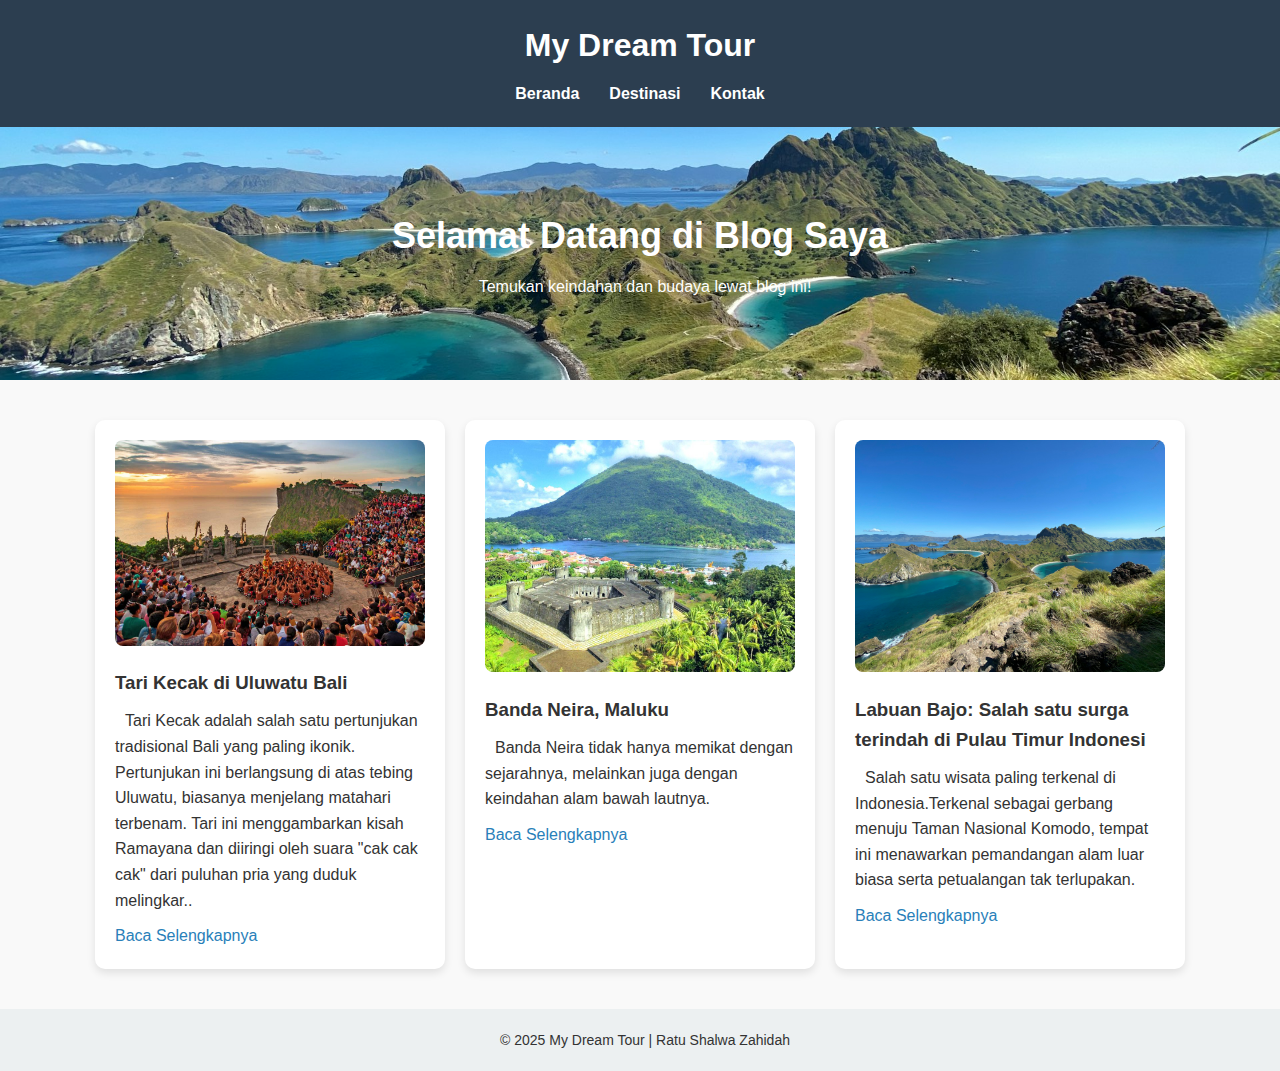
<file: index.html>
<!DOCTYPE html>
<html lang="id">
<head>
    <meta charset="UTF-8">
    <meta name="viewport" content="width=device-width, initial-scale=1.0">
    <title>Blog Wisata </title>
    <link rel="stylesheet" href="https://cdnjs.cloudflare.com/ajax/libs/font-awesome/6.7.2/css/all.min.css">
    <link rel="stylesheet" href="style.css">
</head>
<body>
    <header>
        <h1>My Dream Tour</h1>
        <nav>
            <ul>
                <li><a href="home.html">Beranda</a></li>
                <li><a href="destinasi.html">Destinasi</a></li>
                <li><a href="kontak.html">Kontak</a></li>

            </ul>
        </nav>
    </header>

    <main>
        <section class="hero">
            <h2>Selamat Datang di Blog Saya</h2>
            <p>Temukan keindahan dan budaya lewat blog ini!</p>
        </section>

        <section class="blog-posts">
            <article>
                <img src="kecak.jpg" alt="Kecak Bali">
                <h3>Tari Kecak di Uluwatu Bali</h3>
                <p>Tari Kecak adalah salah satu pertunjukan tradisional Bali yang paling ikonik. 
                  Pertunjukan ini berlangsung di atas tebing Uluwatu, biasanya menjelang matahari terbenam. 
                  Tari ini menggambarkan kisah Ramayana dan diiringi oleh suara "cak cak cak" dari puluhan pria yang duduk melingkar..</p>
                <a href="kecak.html">Baca Selengkapnya</a>
            </article>

            <article>
                <img src="bandaneira.jpg" alt="banda neira">
                <h3>Banda Neira, Maluku</h3>
                <p>Banda Neira tidak hanya memikat dengan sejarahnya, melainkan juga dengan keindahan alam bawah lautnya.</p>
                <a href="banda.html">Baca Selengkapnya</a>
            </article>

            <article>
                <img src="labuanbajo.jpg" alt="Labuan Bajo">
                <h3>Labuan Bajo: Salah satu surga terindah di Pulau Timur Indonesi</h3>
                <p>Salah satu wisata paling terkenal di Indonesia.Terkenal sebagai gerbang menuju Taman Nasional Komodo, 
                  tempat ini menawarkan pemandangan alam luar biasa serta petualangan tak terlupakan.</p>
                <a href="labuanbajo.html">Baca Selengkapnya</a>
            </article>
        </section>
    </main>

    <footer>
        <p>&copy; 2025 My Dream Tour | Ratu Shalwa Zahidah</p>
    </footer>
</body>
</html>
</file>
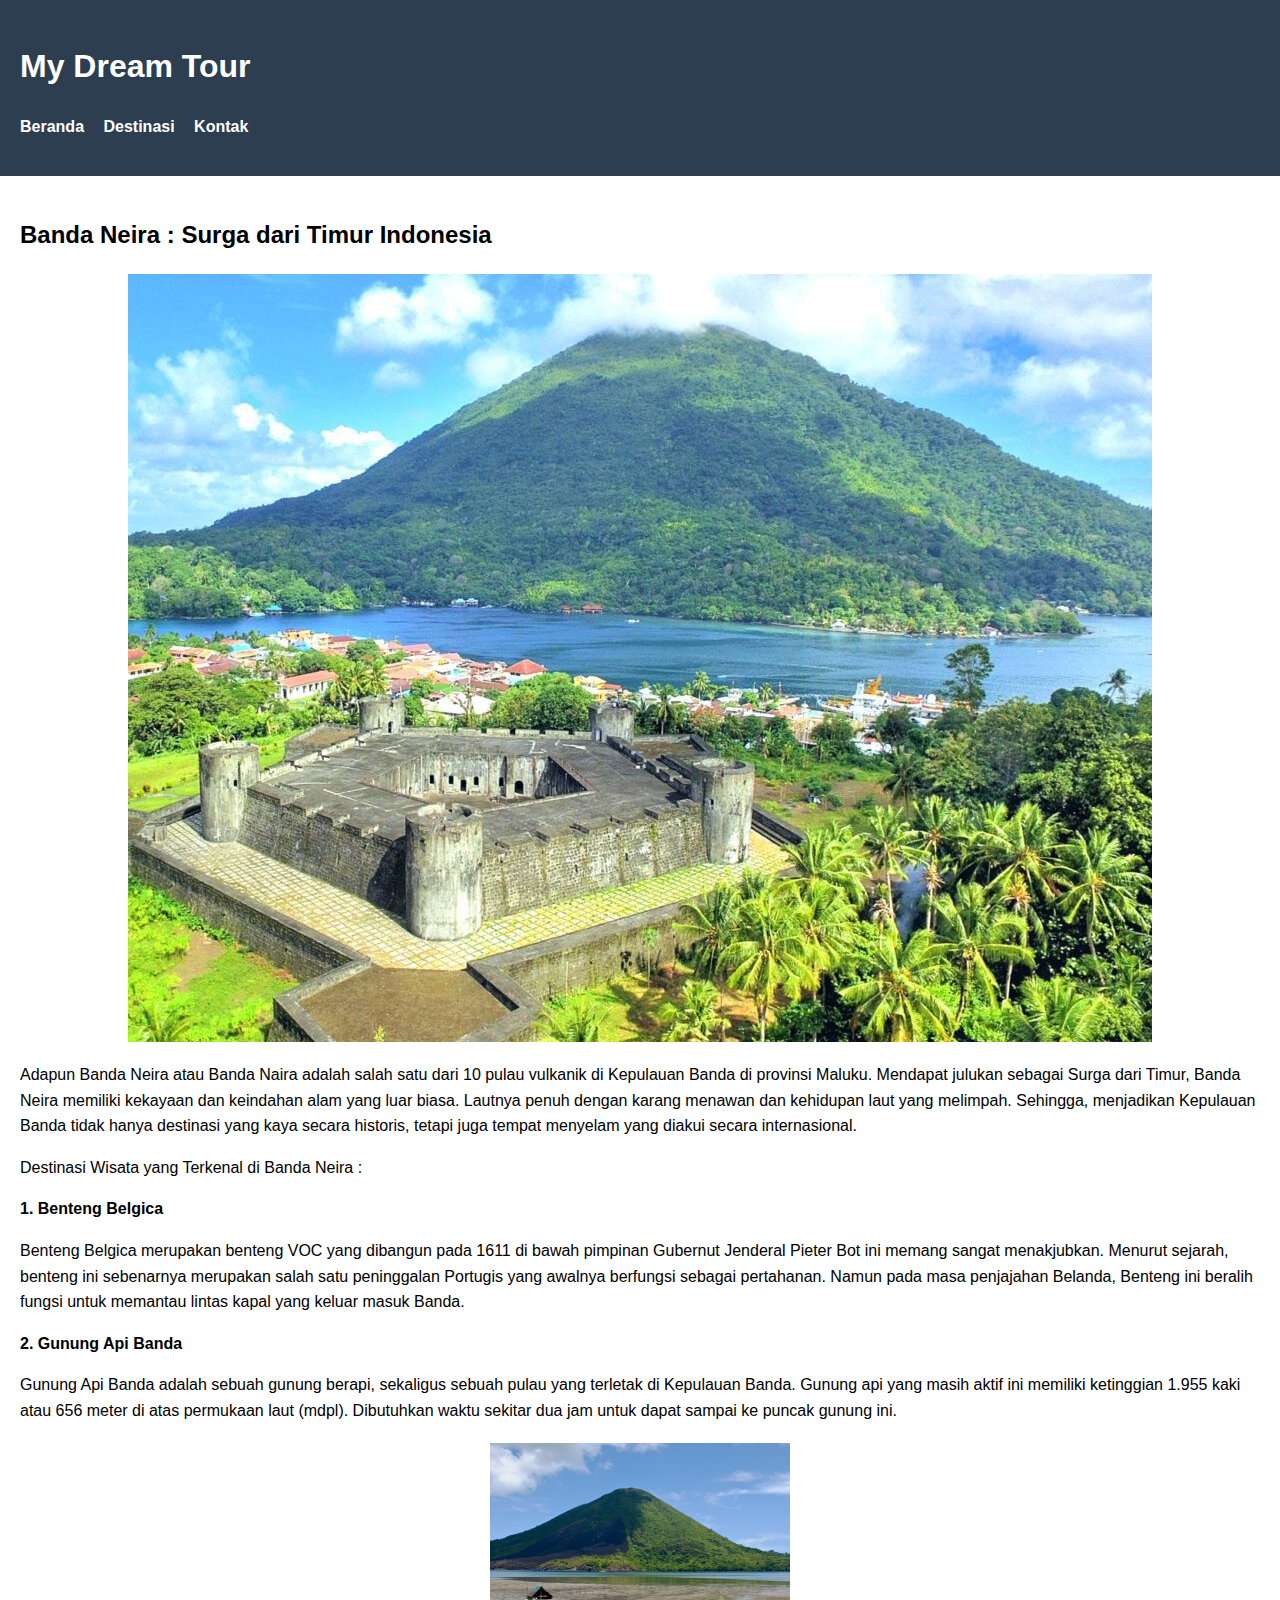
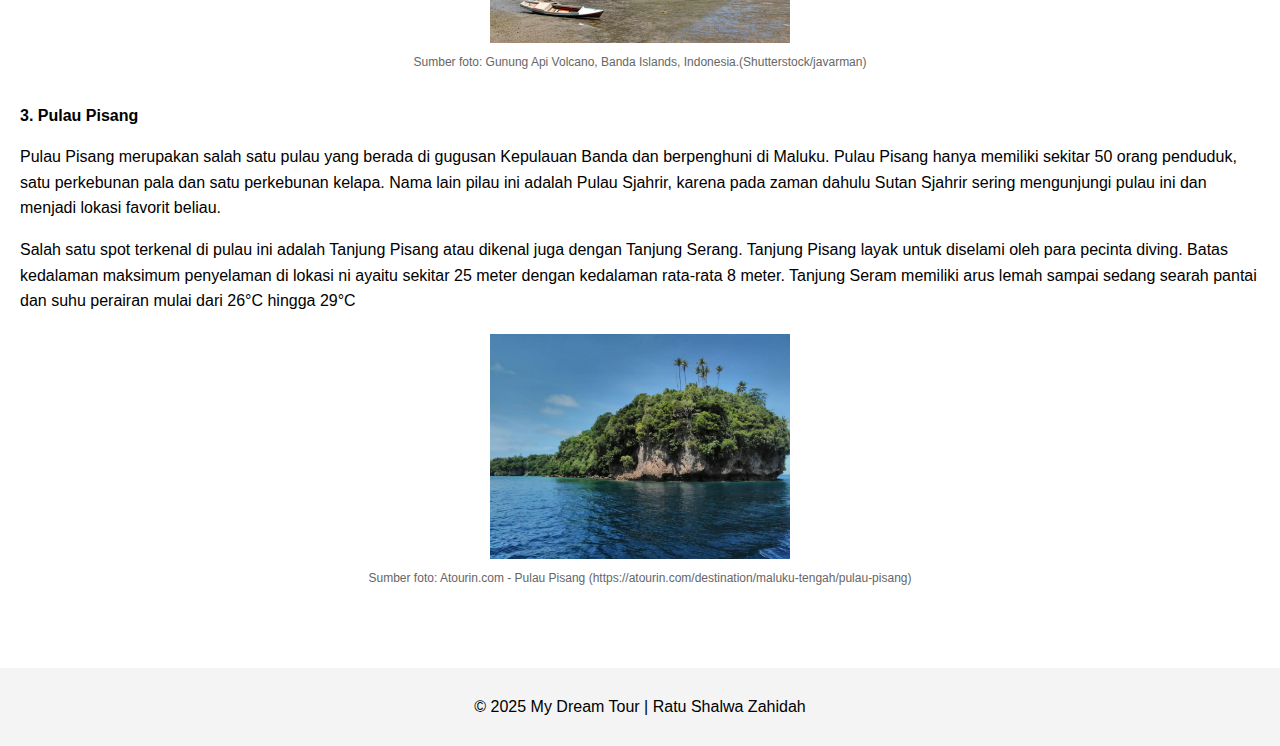
<file: banda.html>
<!DOCTYPE html>
<html lang="id">
<head>
  <meta charset="UTF-8">
  <title>Banda Neira, Maluku</title>
  <style>
  body {
    font-family: Arial, sans-serif;
    margin: 0;
    padding: 0;
    line-height: 1.6;
  }

  header {
    background-color: #2c3e50;
    color: white;
    padding: 20px;
      ext-align: center;
  }

  nav ul {
    list-style: none;
    padding: 0;
  }

  nav ul li {
    display: inline;
    margin-right: 15px;
  }

  nav ul li a {
    color: white;
    text-decoration: none;
    font-weight: bold;
  }

  main {
    padding: 20px;
  }

  img {
    max-width: 100%;
    height: auto;
    display: block;
    margin: 20px auto;
  }

  .gambar-kecil {
    width: 300px;
  }

  footer {
    background-color: #f4f4f4;
    text-align: center;
    padding: 10px;
    margin-top: 30px;
  }

  .credit {
    font-size: 12px;
    color: #666;
    text-align: center;
    margin-top: -10px;
    margin-bottom: 30px;
  }

  </style>
</head>
<body>
  <header>
    <h1>My Dream Tour</h1>
    <nav>
      <ul>
        <li><a href="index.html">Beranda</a></li>
        <li><a href="#">Destinasi</a></li>
        <li><a href="#">Kontak</a></li>
      </ul>
    </nav>
  </header>

  <main class="artikel-lengkap">
    <h2>Banda Neira : Surga dari Timur Indonesia</h2>
    <img src="bandaneira.jpg" alt="Banda Neira">
    <p>
      Adapun Banda Neira atau Banda Naira adalah salah satu dari 10 pulau vulkanik di Kepulauan Banda di provinsi Maluku. 
      Mendapat julukan sebagai Surga dari Timur, Banda Neira memiliki kekayaan dan keindahan alam yang luar biasa.
      Lautnya penuh dengan karang menawan dan kehidupan laut yang melimpah. Sehingga, menjadikan Kepulauan Banda tidak hanya destinasi yang kaya secara historis, tetapi juga tempat menyelam yang diakui secara internasional.
    </p>
    <p>Destinasi Wisata yang Terkenal di Banda Neira :</p>
    <p><strong>1. Benteng Belgica</strong></p>
    <p>Benteng Belgica merupakan benteng VOC yang dibangun pada 1611 di bawah
      pimpinan Gubernut Jenderal Pieter Bot ini memang sangat menakjubkan.
      Menurut sejarah, benteng ini sebenarnya merupakan salah satu peninggalan
      Portugis yang awalnya berfungsi sebagai pertahanan. Namun pada masa penjajahan
      Belanda, Benteng ini beralih fungsi untuk memantau lintas kapal yang keluar masuk Banda.</p>

    <p><strong>2. Gunung Api Banda</strong></p>
    <p>Gunung Api Banda adalah sebuah gunung berapi, sekaligus sebuah pulau yang terletak
      di Kepulauan Banda. Gunung api yang masih aktif ini memiliki ketinggian 1.955 kaki atau 656 meter 
      di atas permukaan laut (mdpl). Dibutuhkan waktu sekitar dua jam untuk dapat sampai ke puncak gunung ini.
    </p>
    <img src="gunungbanda.jpg" alt="gunung" class="gambar-kecil">
    <p class="credit">Sumber foto: Gunung Api Volcano, Banda Islands, Indonesia.(Shutterstock/javarman)</p>

    <p><strong>3. Pulau Pisang</strong></p>
    <p>Pulau Pisang merupakan salah satu pulau yang berada di gugusan Kepulauan Banda dan berpenghuni di Maluku.
      Pulau Pisang hanya memiliki sekitar 50 orang penduduk, satu perkebunan pala dan satu perkebunan kelapa.
      Nama lain pilau ini adalah Pulau Sjahrir, karena pada zaman dahulu Sutan Sjahrir sering
      mengunjungi pulau ini dan menjadi lokasi favorit beliau.
    </p>
    <p>Salah satu spot terkenal di pulau ini adalah Tanjung Pisang atau dikenal juga dengan Tanjung Serang. 
      Tanjung Pisang layak untuk diselami oleh para pecinta diving. Batas kedalaman maksimum penyelaman di lokasi ni ayaitu sekitar 25 meter dengan kedalaman rata-rata 8 meter. 
      Tanjung Seram memiliki arus lemah sampai sedang searah pantai dan suhu perairan mulai dari 26°C hingga 29°C</p>
      <img src="pulau.jpg" alt="pulau" class="gambar-kecil">
      <p class="credit">Sumber foto: Atourin.com - Pulau Pisang (https://atourin.com/destination/maluku-tengah/pulau-pisang)</p>
  </main>

  <footer>
    <p>&copy; 2025 My Dream Tour | Ratu Shalwa Zahidah</p>
  </footer>
</body>
</html>
</file>
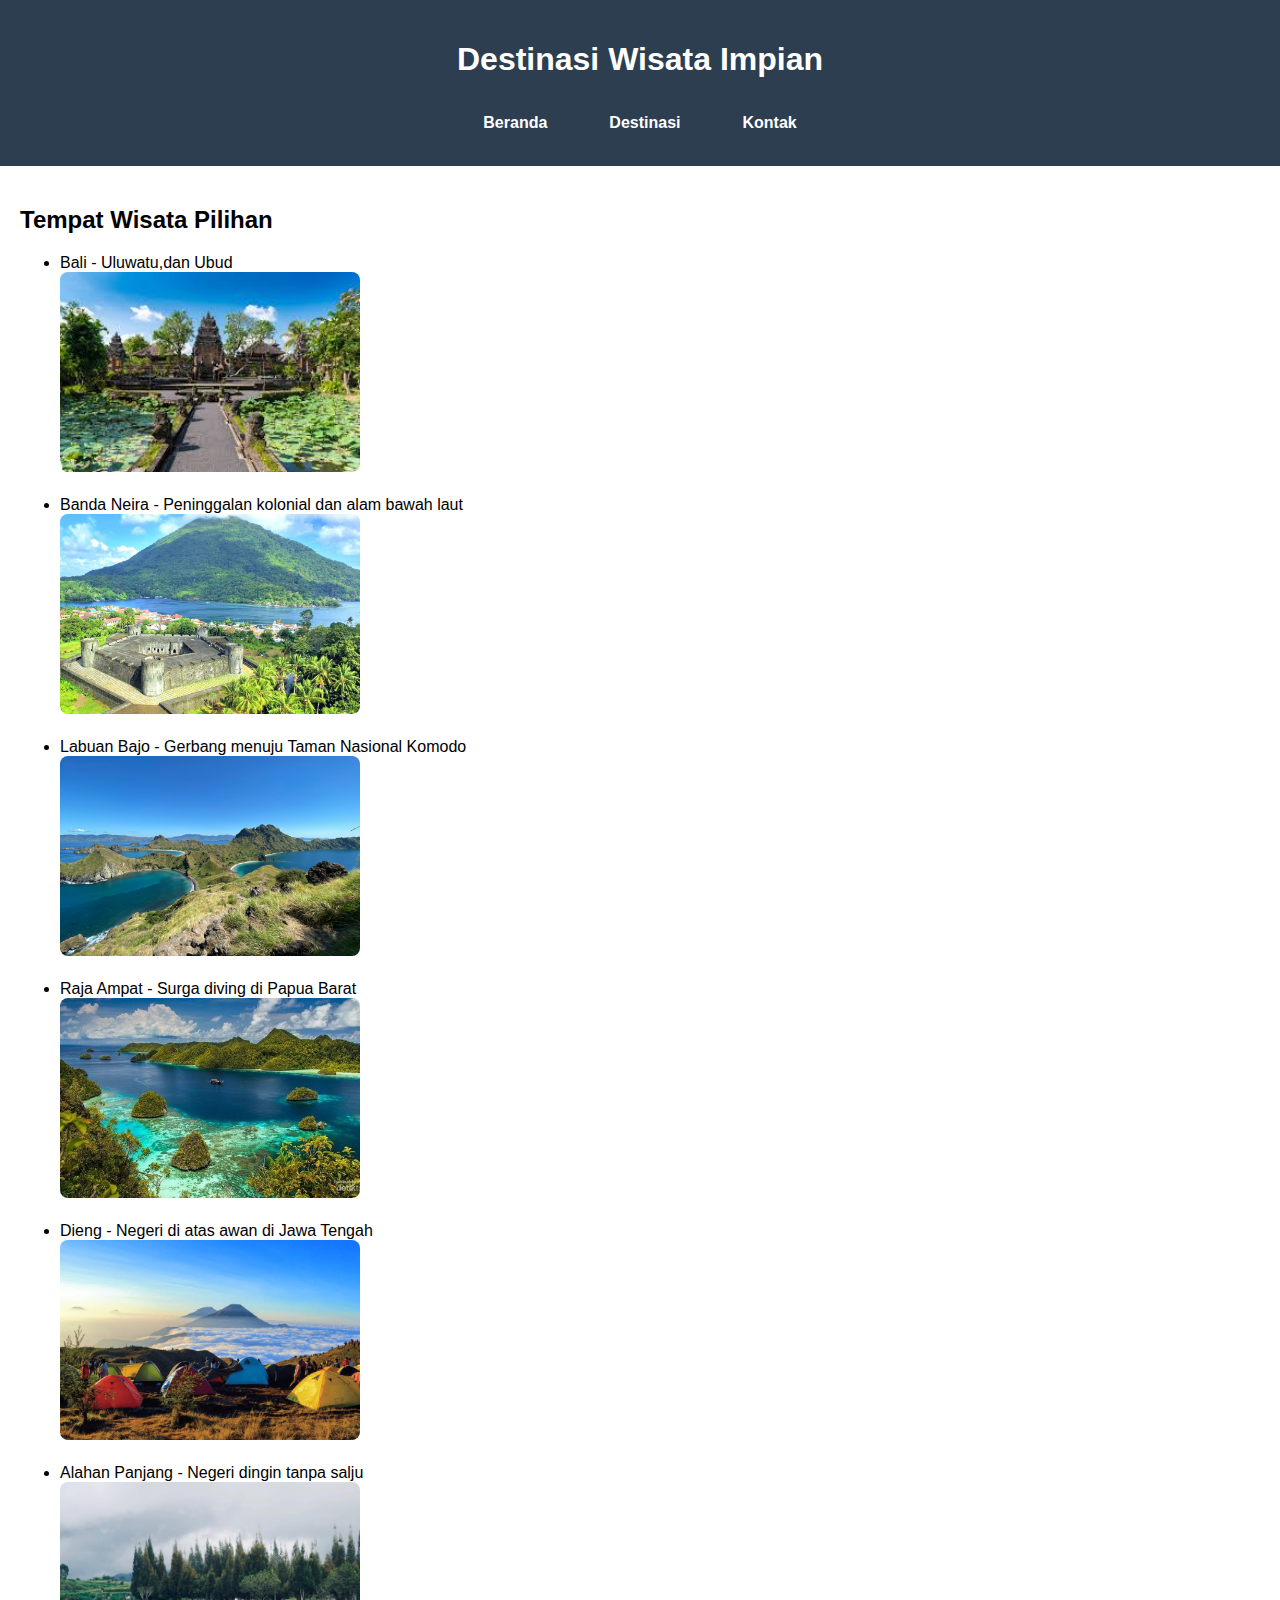
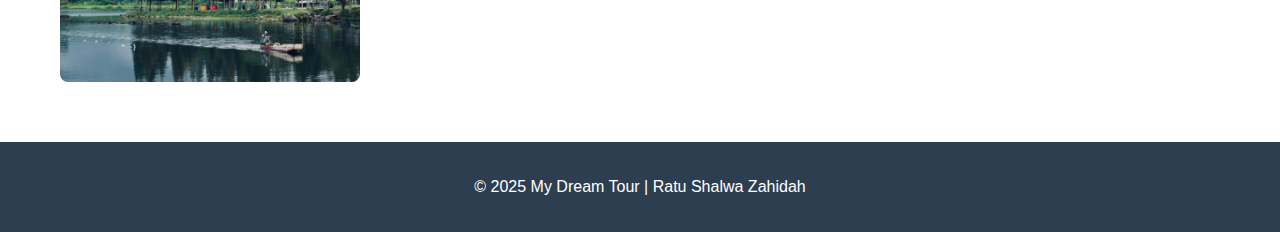
<file: destinasi.html>
<!DOCTYPE html>
<html lang="id">
<head>
  <meta charset="UTF-8">
  <title>Destinasi Wisata</title>
  <style>
    body {
      font-family: Arial, sans-serif;
      margin: 0;
      
    }

    header, footer {
      background-color: #2c3e50;
      color: white;
      text-align: center;
      padding: 20px;
    }

    nav ul {
      list-style: none;
      margin: 0;
      padding: 0;
      display: flex;
      justify-content: center;
      background-color: #2c3e50;
    }

    nav ul li {
      margin: 0 15px;
    }

    nav ul li a {
      color: white;
      text-decoration: none;
      font-weight: bold;
      padding: 14px 16px;
      display: block;
    }

    nav ul li a:hover {
      background-color: #2c3e50;
    }

    main {
      padding: 20px;
    }

    ul {
      list-style-type: disc;
      padding-left: 40px;
    }

    main img{
      width: 300px;
      height: 200px;
      object-fit: cover;
      margin-bottom: 20px;
      border-radius: 8px;
    }
  </style>
</head>
<body>
  <header>
    <h1>Destinasi Wisata Impian</h1>
    <nav>
      <ul>
        <li><a href="index.html">Beranda</a></li>
        <li><a href="destinasi.html">Destinasi</a></li>
        <li><a href="kontak.html">Kontak</a></li>
      </ul>
    </nav>
  </header>

  <main>
    <h2>Tempat Wisata Pilihan</h2>
    <ul>
      <li>Bali - Uluwatu,dan Ubud</li>
      <img src="ubud.jpg" alt="ubud">
      <li>Banda Neira - Peninggalan kolonial dan alam bawah laut</li>
      <img src="bandaneira.jpg" alt="ubud">
      <li>Labuan Bajo - Gerbang menuju Taman Nasional Komodo</li>
      <img src="labuanbajo.jpg" alt="bajo">
      <li>Raja Ampat - Surga diving di Papua Barat</li>
      <img src="rajaampat.jpeg" alt="rajaampat">
      <li>Dieng - Negeri di atas awan di Jawa Tengah</li>
      <img src="dieng.png" alt="dieng">
      <li>Alahan Panjang - Negeri dingin tanpa salju</li>
      <img src="alahan.jpg" alt="alahan">
    </ul>
  </main>

  <footer>
    <p>&copy; 2025 My Dream Tour | Ratu Shalwa Zahidah</p>
  </footer>
</body>
</html>
</file>
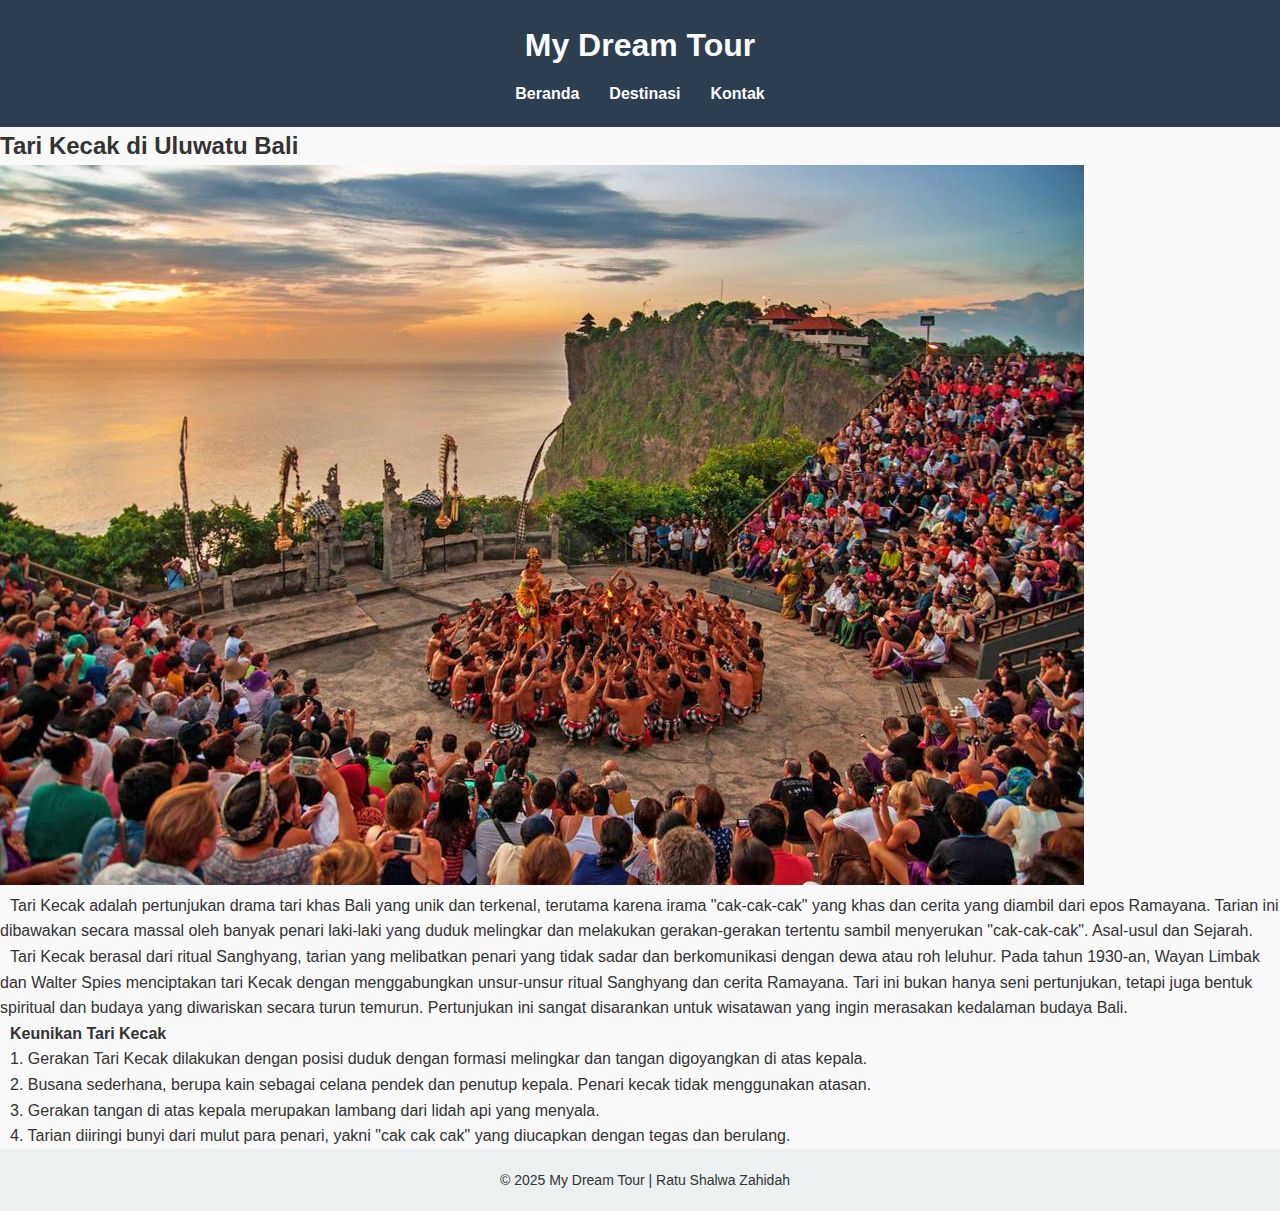
<file: kecak.html>
<!DOCTYPE html>
<html lang="id">
<head>
  <meta charset="UTF-8">
  <title>Tari Kecak di Uluwatu</title>
  <link rel="stylesheet" href="style.css">
</head>
<body>
  <header>
    <h1>My Dream Tour</h1>
    <nav>
      <ul>
        <li><a href="index.html">Beranda</a></li>
        <li><a href="#">Destinasi</a></li>
        <li><a href="#">Kontak</a></li>
      </ul>
    </nav>
  </header>

  <main class="artikel-lengkap">
    <h2>Tari Kecak di Uluwatu Bali</h2>
    <img src="kecak.jpg" alt="Tari Kecak">
    <p>Tari Kecak adalah pertunjukan drama tari khas Bali yang unik dan terkenal, terutama karena irama "cak-cak-cak" yang khas dan cerita yang diambil dari epos Ramayana. 
  Tarian ini dibawakan secara massal oleh banyak penari laki-laki yang duduk melingkar dan melakukan gerakan-gerakan tertentu sambil menyerukan "cak-cak-cak". 
  Asal-usul dan Sejarah.</p>
  
  <p>Tari Kecak berasal dari ritual Sanghyang, tarian yang melibatkan penari yang tidak sadar dan berkomunikasi dengan dewa atau roh leluhur. 
  Pada tahun 1930-an, Wayan Limbak dan Walter Spies menciptakan tari Kecak dengan menggabungkan unsur-unsur ritual Sanghyang dan cerita Ramayana.  
  Tari ini bukan hanya seni pertunjukan, tetapi juga bentuk spiritual dan budaya yang diwariskan secara turun temurun. 
  Pertunjukan ini sangat disarankan untuk wisatawan yang ingin merasakan kedalaman budaya Bali.</p>

  <p><strong>Keunikan Tari Kecak</strong></p>
  <p>1. Gerakan Tari Kecak dilakukan dengan posisi duduk dengan formasi melingkar dan tangan digoyangkan di atas kepala.</p>
  <p>2. Busana sederhana, berupa kain sebagai celana pendek dan penutup kepala. Penari kecak tidak menggunakan atasan.</p>
  <p>3. Gerakan tangan di atas kepala merupakan lambang dari lidah api yang menyala.</p>
  <p>4. Tarian diiringi bunyi dari mulut para penari, yakni "cak cak cak" yang diucapkan dengan tegas dan berulang.</p>
</main>

  <footer>
    <p>&copy; 2025 My Dream Tour | Ratu Shalwa Zahidah</p>
  </footer>
</body>
</html>
</file>
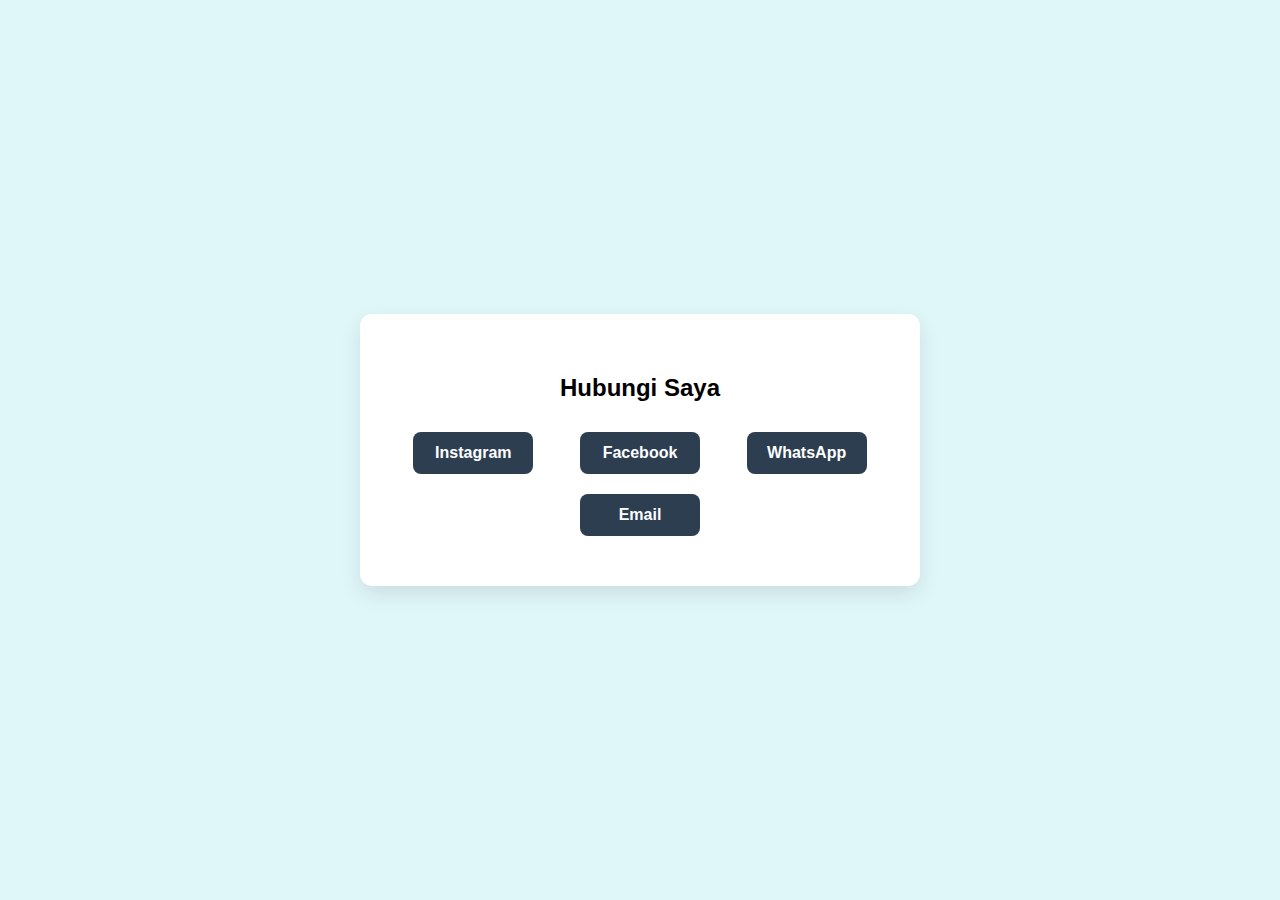
<file: kontak.html>
<!DOCTYPE html>
<html lang="id">
<head>
  <meta charset="UTF-8" />
  <meta name="viewport" content="width=device-width, initial-scale=1" />
  <title>Media Sosial - Blog Wisata Impian</title>
  <style>
    body {
      font-family: Arial, sans-serif;
      background-color: #e0f7fa;
      display: flex;
      justify-content: center;
      align-items: center;
      min-height: 100vh;
      margin: 0;
    }

    .sosial-container {
      background: #ffffff;
      padding: 40px 30px;
      border-radius: 12px;
      box-shadow: 0 8px 20px rgba(0, 0, 0, 0.1);
      text-align: center;
      max-width: 500px;
      width: 90%;
    }

    h2 {
      color: #000000;
      margin-bottom: 20px;
    }

    .sosial-links {
      display: flex;
      justify-content: space-around;
      align-items: center;
      flex-wrap: wrap;
      margin-top: 20px;
    }

    .sosial-links a {
      text-decoration: none;
      color: white;
      width: 120px;
      margin: 10px;
      padding: 12px 0;
      border-radius: 8px;
      font-size: 16px;
      font-weight: bold;
      display: inline-block;
      transition: background 0.3s ease;
    }

    .instagram { background-color: #2c3e50; }
    .facebook  { background-color: #2c3e50; }
    .whatsapp  { background-color: #2c3e50; }
    .email     { background-color: #2c3e50; }

    .sosial-links a:hover {
      opacity: 0.85;
    }
  </style>
</head>
<body>
  <div class="sosial-container">
    <h2>Hubungi Saya</h2>
    <div class="sosial-links">
      <a href="https://instagram.com/ratushalwaa" target="_blank" class="instagram">Instagram</a>
      <a href="https://facebook.com/ratu shalwa" target="_blank" class="facebook">Facebook</a>
      <a href="https://wa.me/6282283855912" target="_blank" class="whatsapp">WhatsApp</a>
      <a href="mailto:shalwazahidah04@gmai.com" class="email">Email</a>
    </div>
  </div>
</body>
</html>
</file>
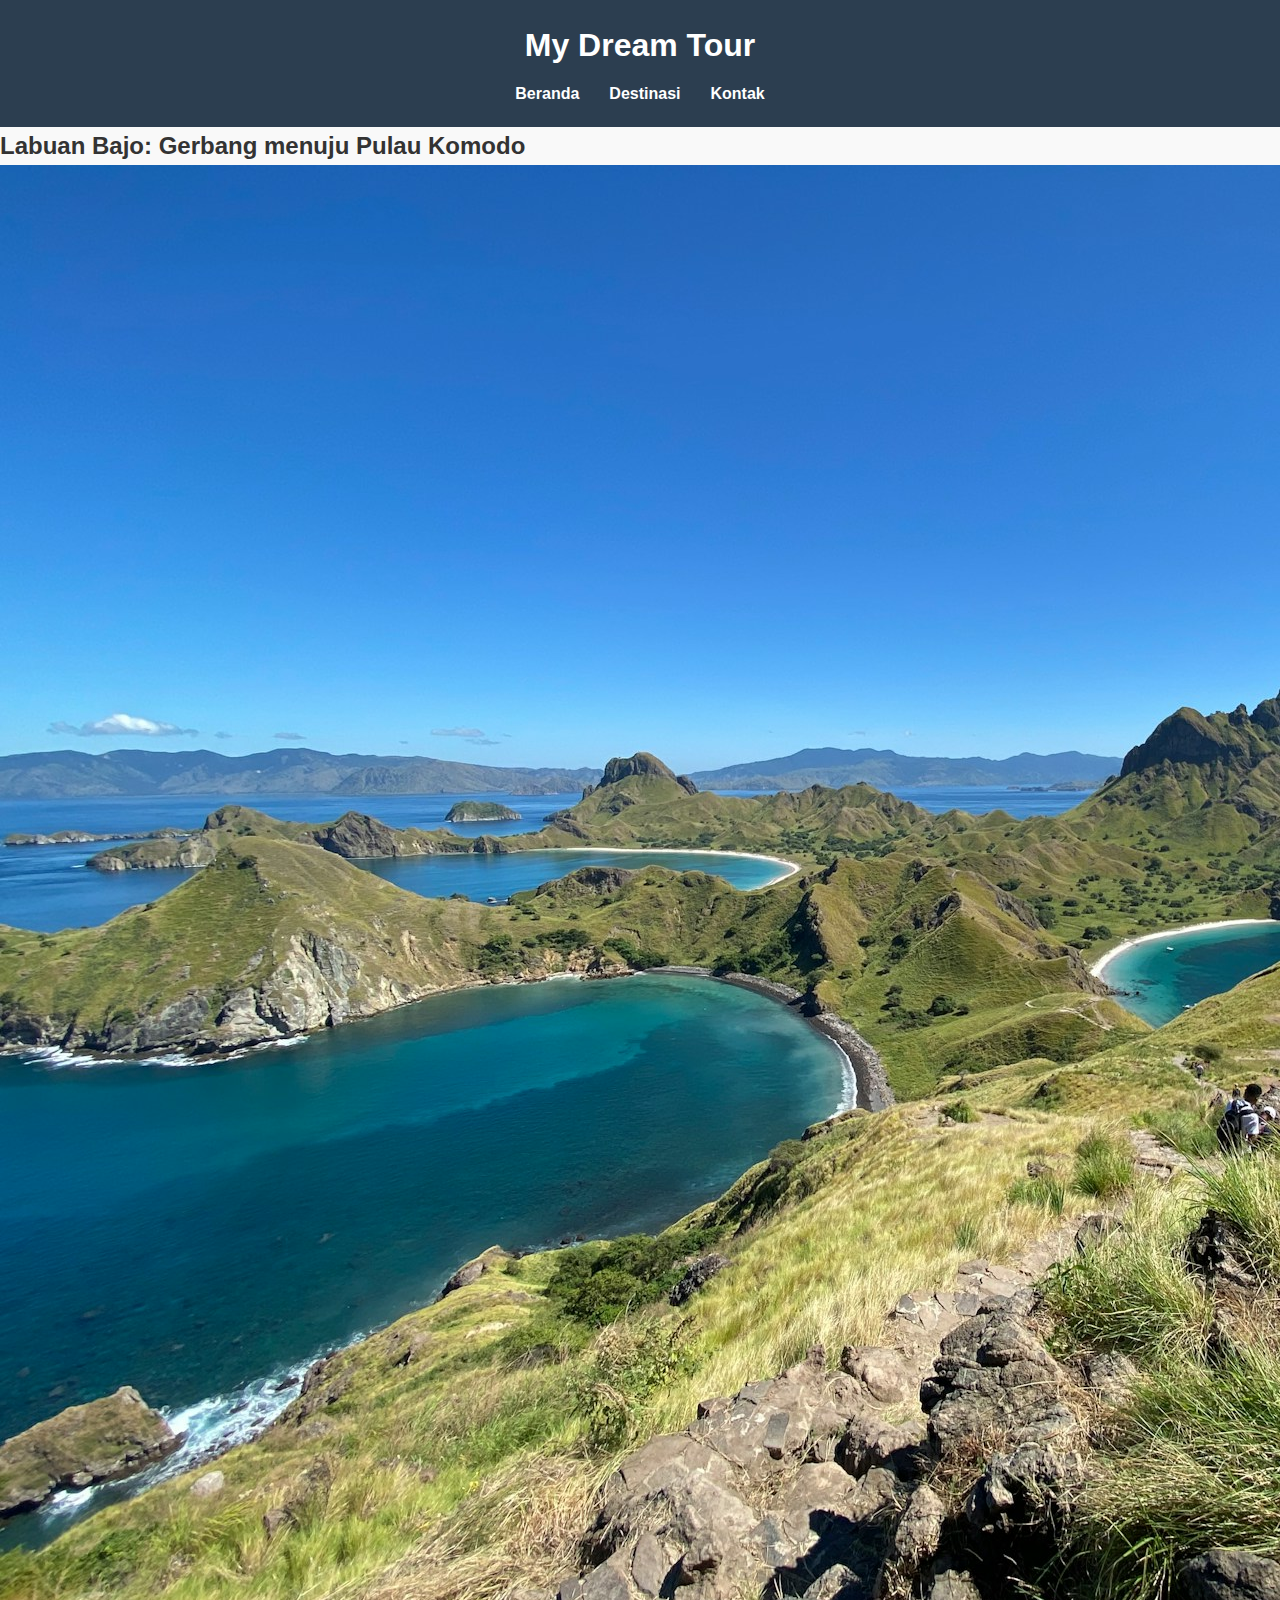
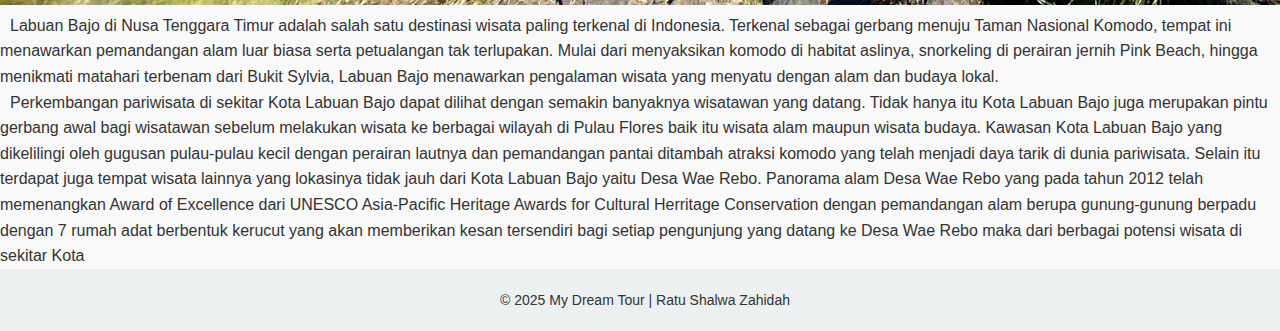
<file: labuanbajo.html>
<!DOCTYPE html>
<html lang="id">
<head>
  <meta charset="UTF-8">
  <title>Labuan Bajo</title>
  <link rel="stylesheet" href="style.css">
</head>
<body>
  <header>
    <h1>My Dream Tour</h1>
    <nav>
      <ul>
        <li><a href="index.html">Beranda</a></li>
        <li><a href="#">Destinasi</a></li>
        <li><a href="#">Kontak</a></li>
      </ul>
    </nav>
  </header>

  <main class="artikel-lengkap">
    <h2>Labuan Bajo: Gerbang menuju Pulau Komodo</h2>
    <img src="labuanbajo.jpg" alt="Labuan Bajo">
    <p>
      Labuan Bajo di Nusa Tenggara Timur adalah salah satu destinasi wisata paling terkenal di Indonesia.
      Terkenal sebagai gerbang menuju Taman Nasional Komodo, tempat ini menawarkan pemandangan alam luar biasa serta petualangan tak terlupakan.
      Mulai dari menyaksikan komodo di habitat aslinya, snorkeling di perairan jernih Pink Beach, hingga menikmati matahari terbenam dari Bukit Sylvia,
      Labuan Bajo menawarkan pengalaman wisata yang menyatu dengan alam dan budaya lokal.
    </p>
    <p>Perkembangan pariwisata di sekitar Kota Labuan Bajo dapat dilihat dengan semakin banyaknya wisatawan yang datang. 
      Tidak hanya itu Kota Labuan Bajo juga merupakan pintu gerbang awal bagi wisatawan sebelum melakukan wisata ke berbagai wilayah di Pulau Flores baik itu wisata alam maupun wisata budaya. 
      Kawasan Kota Labuan Bajo yang dikelilingi oleh gugusan pulau-pulau kecil dengan perairan lautnya dan pemandangan pantai ditambah atraksi komodo yang telah menjadi daya tarik di dunia pariwisata. 
      Selain itu terdapat juga tempat wisata lainnya yang lokasinya tidak jauh dari Kota Labuan Bajo yaitu Desa Wae Rebo. Panorama alam Desa Wae Rebo yang pada tahun 2012 telah memenangkan Award of Excellence dari 
      UNESCO Asia-Pacific Heritage Awards for Cultural Herritage Conservation dengan pemandangan alam berupa gunung-gunung berpadu dengan 7 rumah adat berbentuk kerucut yang akan memberikan kesan tersendiri bagi 
      setiap pengunjung yang datang ke Desa Wae Rebo maka dari berbagai potensi wisata di sekitar Kota</p>
  </main>

  <footer>
    <p>&copy; 2025 My Dream Tour | Ratu Shalwa Zahidah</p>
  </footer>
</body>
</html>
</file>
<file: style.css>
* {
    margin: 0;
    padding: 0;
    box-sizing: border-box;
}

body {
    font-family: 'Segoe UI', sans-serif;
    line-height: 1.6;
    background-color: #f9f9f9;
    color: #333;
}

header {
    background-color: #2c3e50;
    color: white;
    padding: 20px 0;
    text-align: center;
}

nav ul {
    list-style: none;
    display: flex;
    justify-content: center;
    margin-top: 10px;
}

nav ul li {
    margin: 0 15px;
}

nav a {
    color: white;
    text-decoration: none;
    font-weight: bold;
}

.hero {
    background-image: url(labuanbajo.jpg);
    background-size: cover;
    background-position: center;
    color: white;
    text-align: center;
    padding: 80px 20px;
}

.hero h2 {
    font-size: 36px;
    margin-bottom: 10px;
}

.blog-posts {
    display: flex;
    flex-wrap: wrap;
    justify-content: center;
    padding: 40px 20px;
    gap: 20px;
}

.blog-posts article {
    background: white;
    padding: 20px;
    border-radius: 10px;
    max-width: 350px;
    box-shadow: 0 4px 8px rgba(0,0,0,0.1);
    transition: transform 0.2s ease;
}

.blog-posts article:hover {
    transform: translateY(-5px);
}

.blog-posts img {
    width: 100%;
    border-radius: 8px;
}

.blog-posts h3 {
    margin: 15px 0 10px;
}

.blog-posts a {
    display: inline-block;
    margin-top: 10px;
    color: #2980b9;
    text-decoration: none;
}

footer {
    text-align: center;
    padding: 20px;
    background: #ecf0f1;
    font-size: 14px;
}

p{
  text-indent: 10px;
}
</file>
